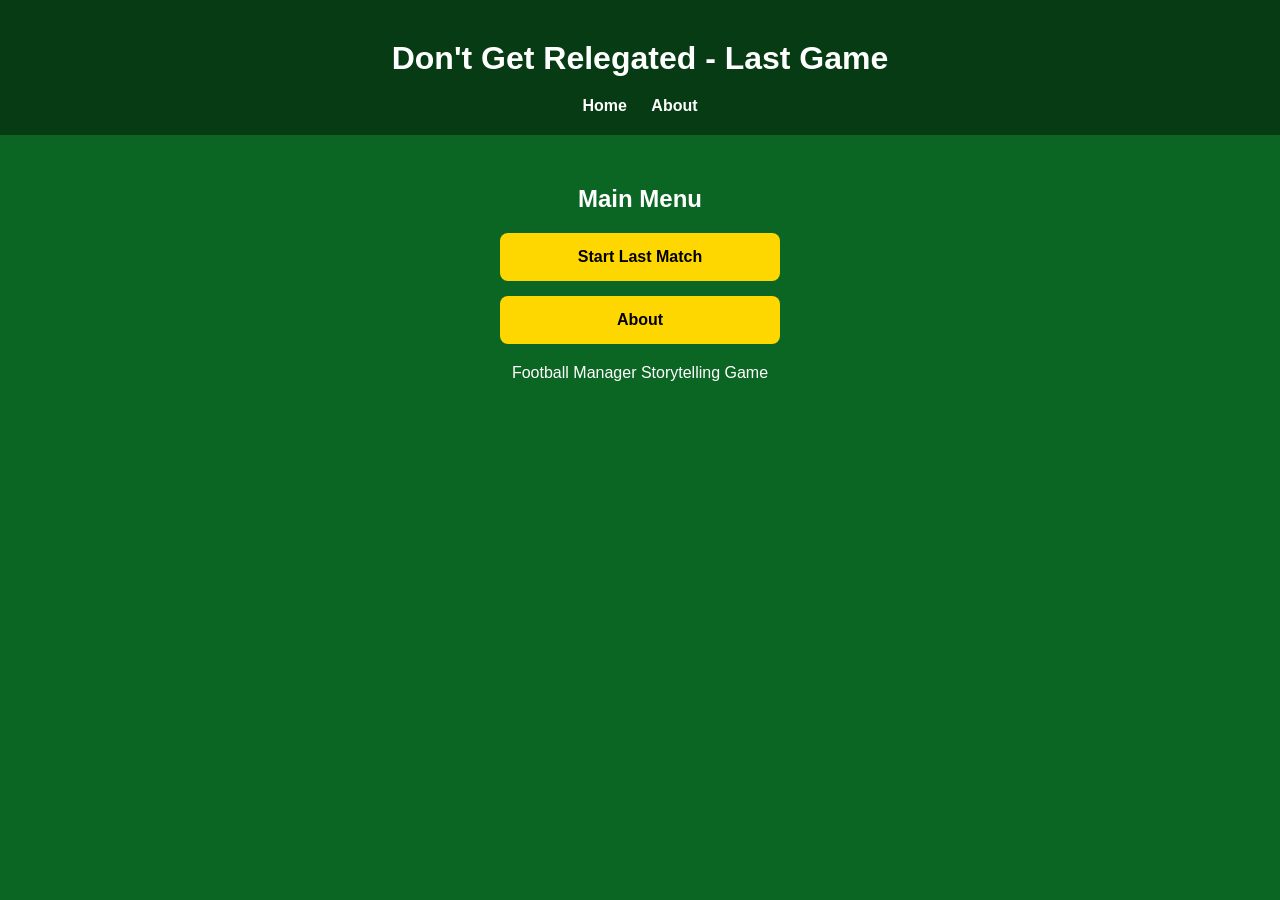
<file: index.html>
<!DOCTYPE html>
<html lang="en">
<head>
<meta charset="UTF-8">
<title>Don't Get Relegated - Last Game</title>
<link rel="stylesheet" href="css/style.css">
</head>
<body>

<header>
<h1>Don't Get Relegated - Last Game</h1>
<nav>
  <a href="index.html">Home</a>
  <a href="about.html">About</a>
</nav>
</header>

<section class="menu">
<h2>Main Menu</h2>
<a class="btn" href="press_conference.html">Start Last Match</a>
<a class="btn" href="about.html">About</a>
</section>

<footer>
<p>Football Manager Storytelling Game</p>
</footer>

<script src="js/game.js"></script>
<script>
resetScore(); // reset when starting game
</script>

</body>
</html>
</file>
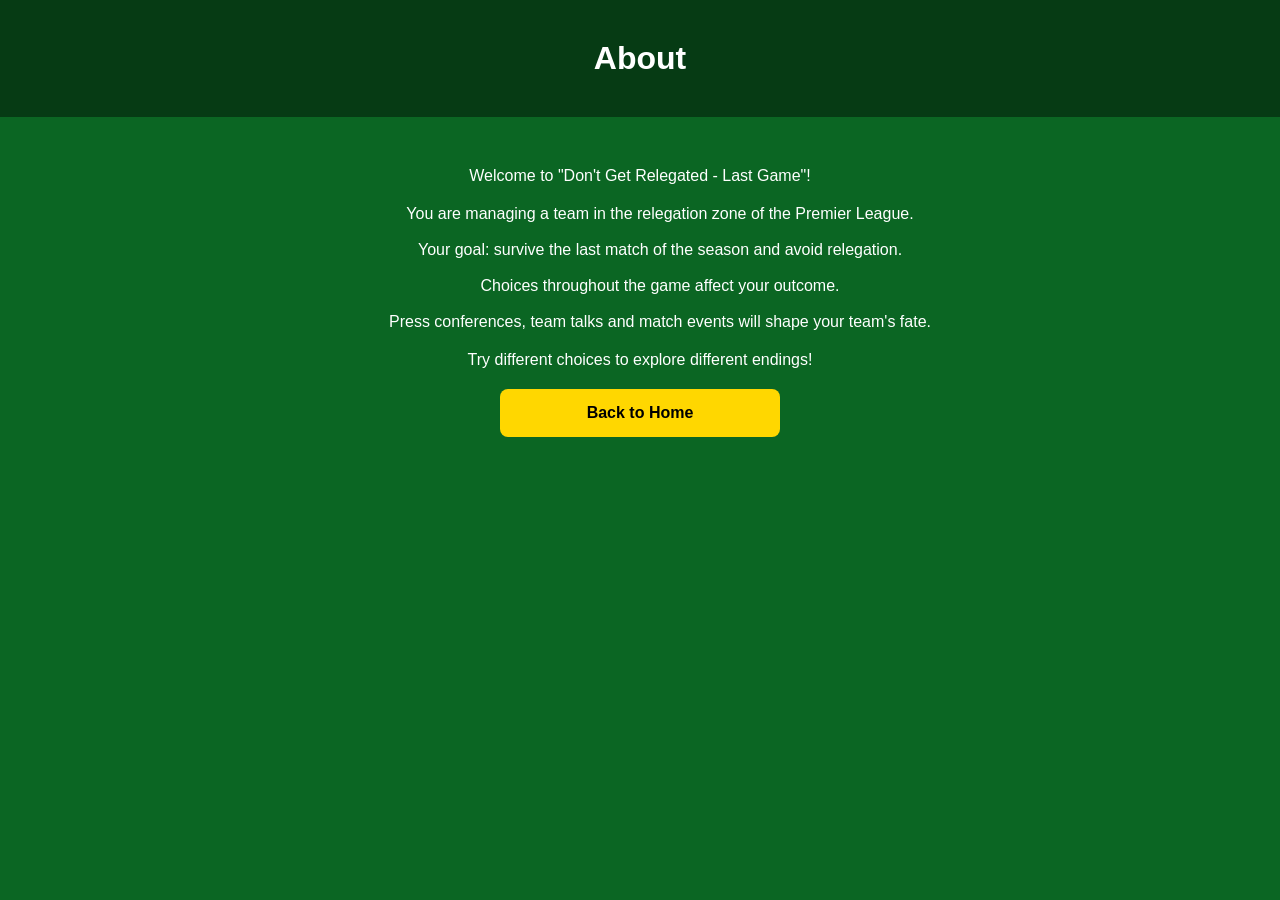
<file: about.html>
<!DOCTYPE html>
<html lang="en">
<head>
<meta charset="UTF-8">
<title>About</title>
<link rel="stylesheet" href="css/style.css">
</head>
<body>

<header>
<h1>About</h1>
</header>

<section class="content">
<p>Welcome to "Don't Get Relegated - Last Game"!</p>
<ul>
You are managing a team in the relegation zone of the Premier League. <br><br>
Your goal: survive the last match of the season and avoid relegation. <br><br>
Choices throughout the game affect your outcome. <br><br>
Press conferences, team talks and match events will shape your team's fate.
</ul>
<p>Try different choices to explore different endings!</p>
<a class="btn" href="index.html">Back to Home</a>
</section>

</body>
</html>
</file>
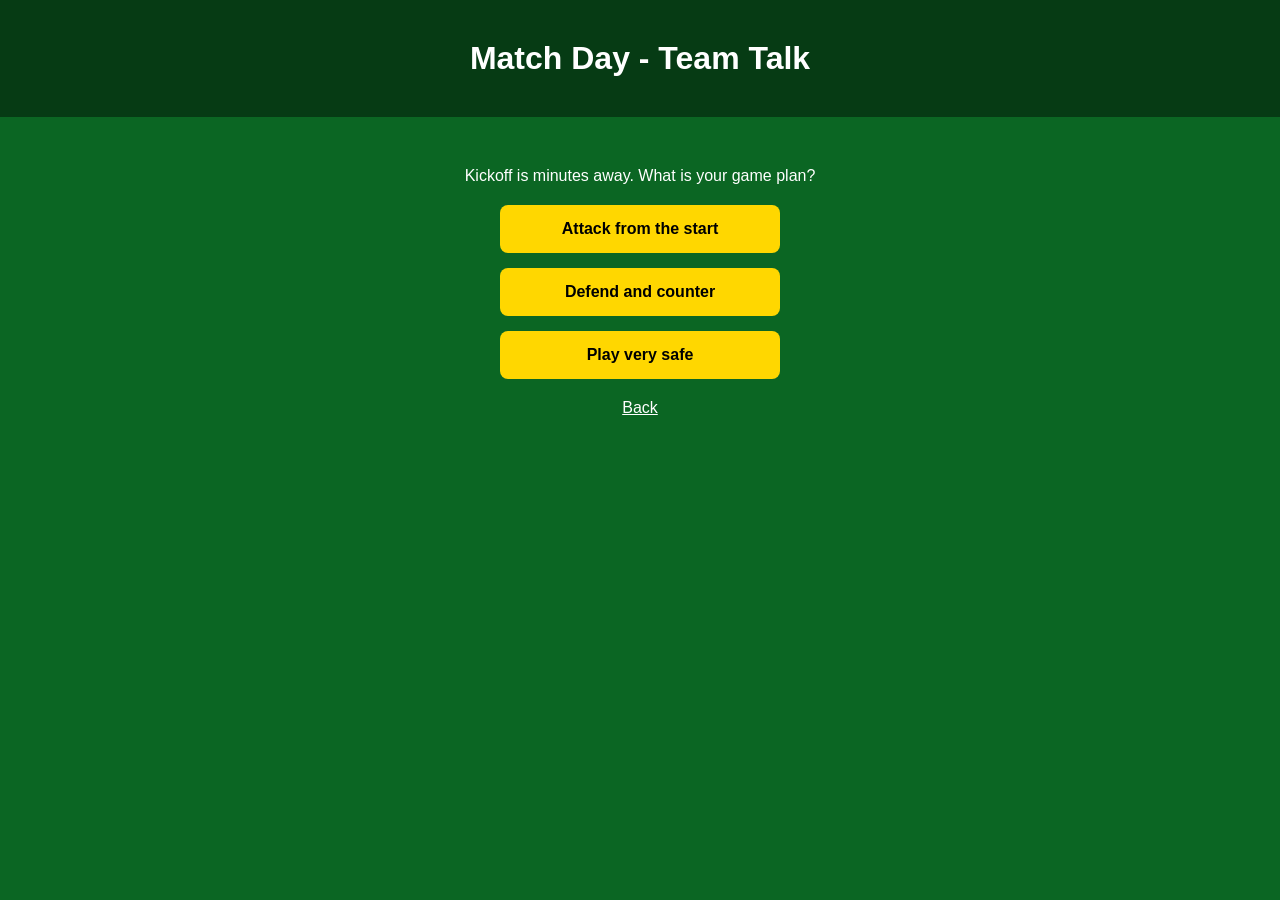
<file: match_day_talk.html>
<!DOCTYPE html>
<html lang="en">
<head>
<meta charset="UTF-8">
<title>Match Day - Team Talk</title>
<link rel="stylesheet" href="css/style.css">
</head>
<body>

<header>
<h1>Match Day - Team Talk</h1>
</header>

<section class="content">
<p id="question"></p>

<div class="choices" id="choices"></div>
</section>

<a class="back" href="training_session.html">Back</a>

<script src="js/game.js"></script>

<script>
let step = getMDStep();

let questionText = document.getElementById("question");
let choicesDiv = document.getElementById("choices");

// ---------- STEP 1 ----------
if (step === 1) {

    questionText.innerText = 'Kickoff is minutes away. What is your game plan?';

    choicesDiv.innerHTML = `
        <a class="btn" href="match_day_talk.html" onclick="addScore(2); nextMDStep();">Attack from the start</a>
        <a class="btn" href="match_day_talk.html" onclick="addScore(1); nextMDStep();">Defend and counter</a>
        <a class="btn" href="match_day_talk.html" onclick="addScore(-1); nextMDStep();">Play very safe</a>
    `;
}

// ---------- STEP 2 ----------
else if (step === 2) {

    questionText.innerText = 'Players look nervous. What do you say before they walk out?';

    choicesDiv.innerHTML = `
        <a class="btn" href="match_event.html" onclick="addScore(2);">Make history today!</a>
        <a class="btn" href="match_event.html" onclick="addScore(1);">Play your natural game.</a>
        <a class="btn" href="match_event.html" onclick="addScore(-2);">Do not mess this up.</a>
    `;
}
</script>

</body>
</html>
</file>
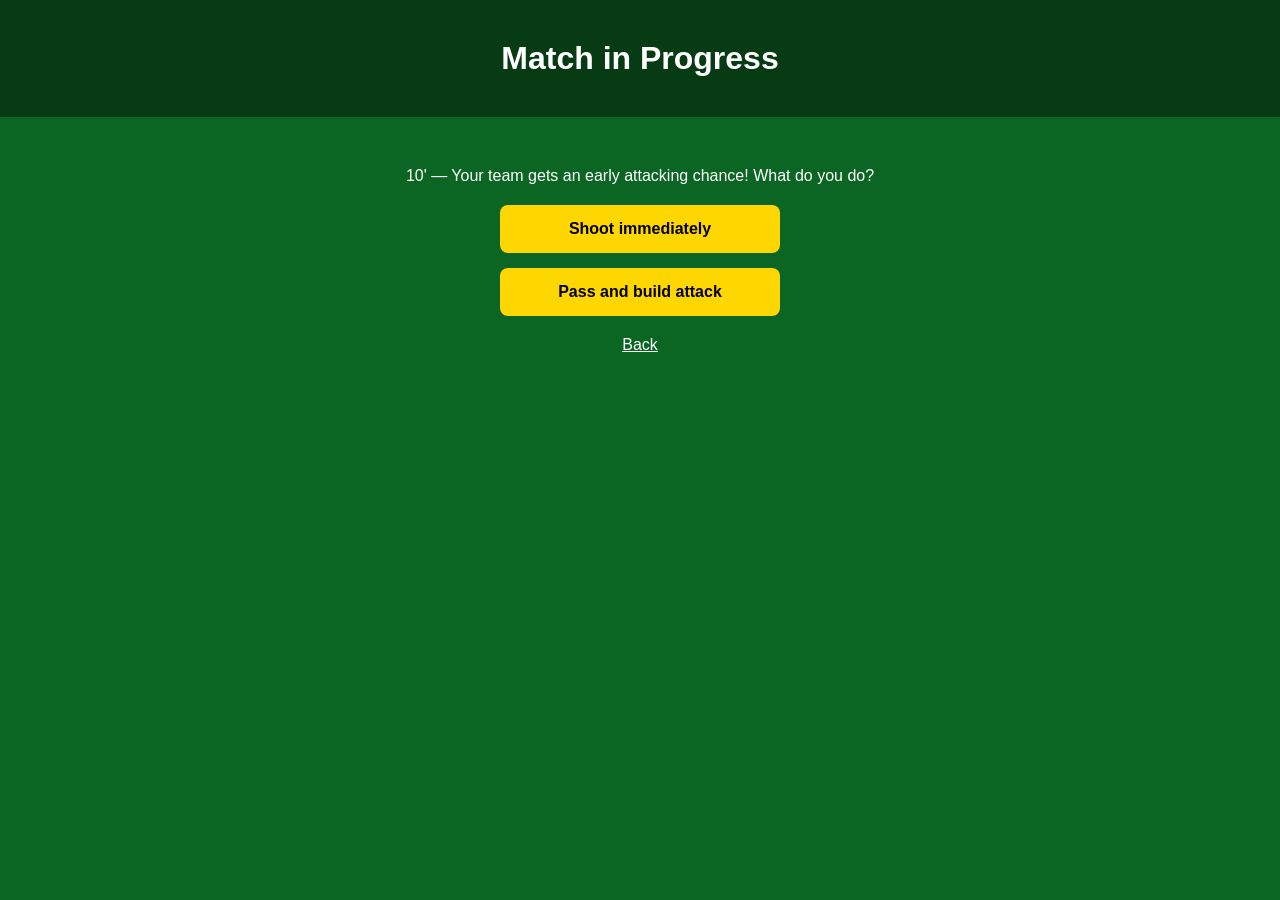
<file: match_event.html>
<!DOCTYPE html>
<html lang="en">
<head>
<meta charset="UTF-8">
<title>Match Event</title>
<link rel="stylesheet" href="css/style.css">
</head>
<body>

<header>
<h1>Match in Progress</h1>
</header>

<section class="content">
<p id="eventText"></p>

<div class="choices" id="choices"></div>
</section>

<a class="back" href="match_day_talk.html">Back</a>

<script src="js/game.js"></script>

<script>
let step = getMEStep();

let text = document.getElementById("eventText");
let choices = document.getElementById("choices");

// ---------- EVENT 1 ----------
if (step === 1) {

    text.innerText = "10' — Your team gets an early attacking chance! What do you do?";

    choices.innerHTML = `
        <a class="btn" href="match_event.html" onclick="addScore(2); nextMEStep();">Shoot immediately</a>
        <a class="btn" href="match_event.html" onclick="addScore(1); nextMEStep();">Pass and build attack</a>
    `;
}

// ---------- EVENT 2 ----------
else if (step === 2) {

    // RANDOM DRAMA
    let randomEvent = Math.floor(Math.random() * 2);

    if (randomEvent === 0) {
        text.innerText = "65' — PENALTY for your team! The stadium is silent.";

        choices.innerHTML = `
            <a class="btn" href="match_event.html" onclick="addScore(2); nextMEStep();">Take a powerful shot</a>
            <a class="btn" href="match_event.html" onclick="addScore(1); nextMEStep();">Place it carefully</a>
        `;
    } else {
        text.innerText = "65' — Your defender receives a RED CARD! You're down to 10 men.";

        choices.innerHTML = `
            <a class="btn" href="match_event.html" onclick="addScore(1); nextMEStep();">Defend deeper</a>
            <a class="btn" href="match_event.html" onclick="addScore(-1); nextMEStep();">Keep attacking</a>
        `;
    }
}

// ---------- EVENT 3 ----------
else if (step === 3) {

    text.innerText = "90' — FINAL MOMENT! One last chance to save your season!";

    choices.innerHTML = `
        <a class="btn" href="match_post.html" onclick="addScore(2);">All-out attack!</a>
        <a class="btn" href="match_post.html" onclick="addScore(1);">Stay organized</a>
    `;
}
</script>

</body>
</html>
</file>
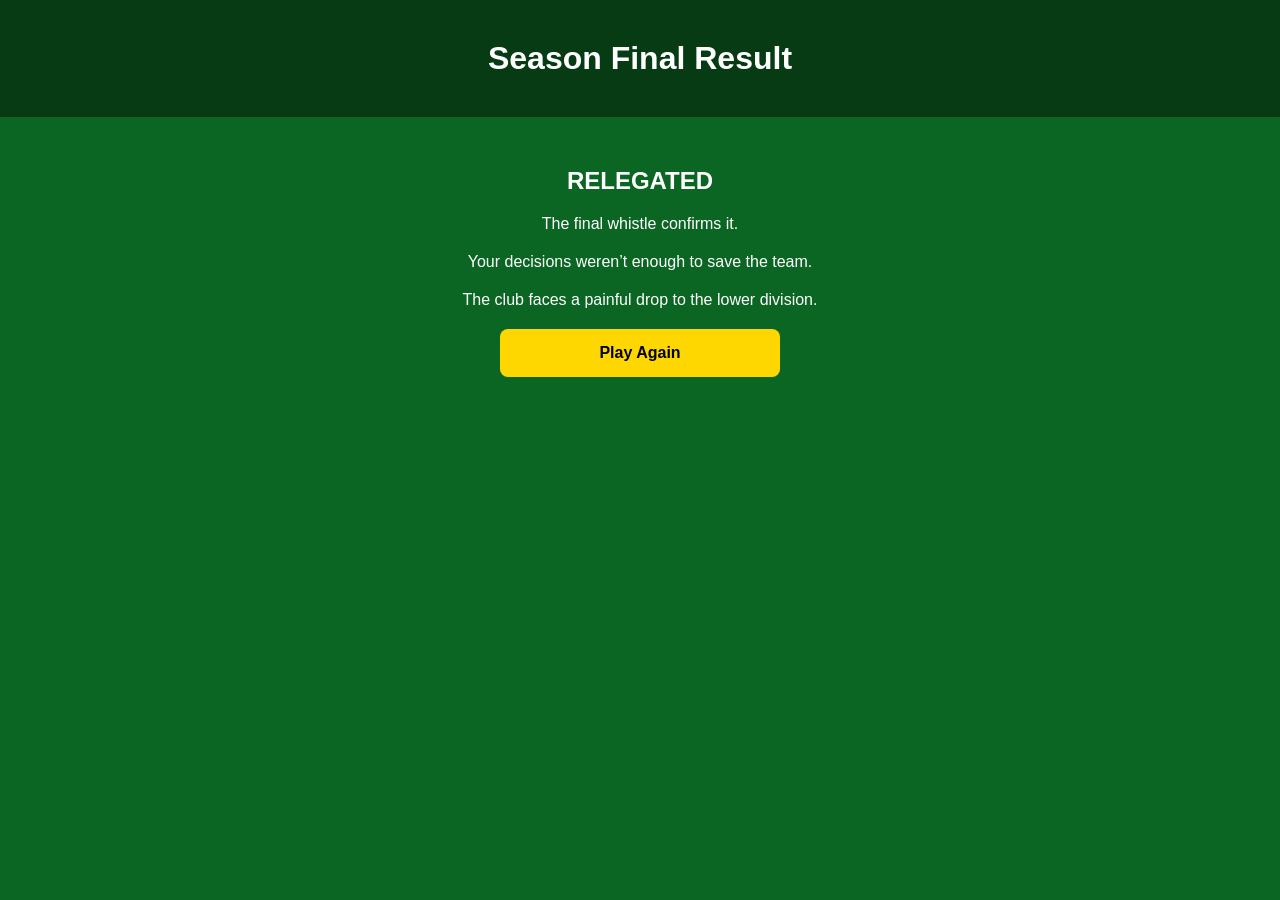
<file: match_post.html>
<!DOCTYPE html>
<html lang="en">
<head>
<meta charset="UTF-8">
<title>Final Result</title>
<link rel="stylesheet" href="css/style.css">
</head>
<body>

<header>
<h1>Season Final Result</h1>
</header>

<section class="content">
<div id="ending"></div>

<a class="btn" href="index.html" onclick="resetScore()">Play Again</a>
</section>

<script src="js/game.js"></script>

<script>
let score = getScore();

let endingDiv = document.getElementById("ending");

if (score >= 10) {

    endingDiv.innerHTML = `
        <h2>SURVIVED!</h2>
        <p>Your decisions under pressure saved the club.</p>
        <p>The fans celebrate your leadership as the team escapes relegation on the final day.</p>
    `;

} else if (score >= 5) {

    endingDiv.innerHTML = `
        <h2>SURVIVAL BY A THREAD</h2>
        <p>You barely avoided relegation.</p>
        <p>Some decisions worked, some failed but you survived the pressure.</p>
    `;

} else {

    endingDiv.innerHTML = `
        <h2>RELEGATED</h2>
        <p>The final whistle confirms it.</p>
        <p>Your decisions weren’t enough to save the team.</p>
        <p>The club faces a painful drop to the lower division.</p>
    `;
}
</script>

</body>
</html>
</file>
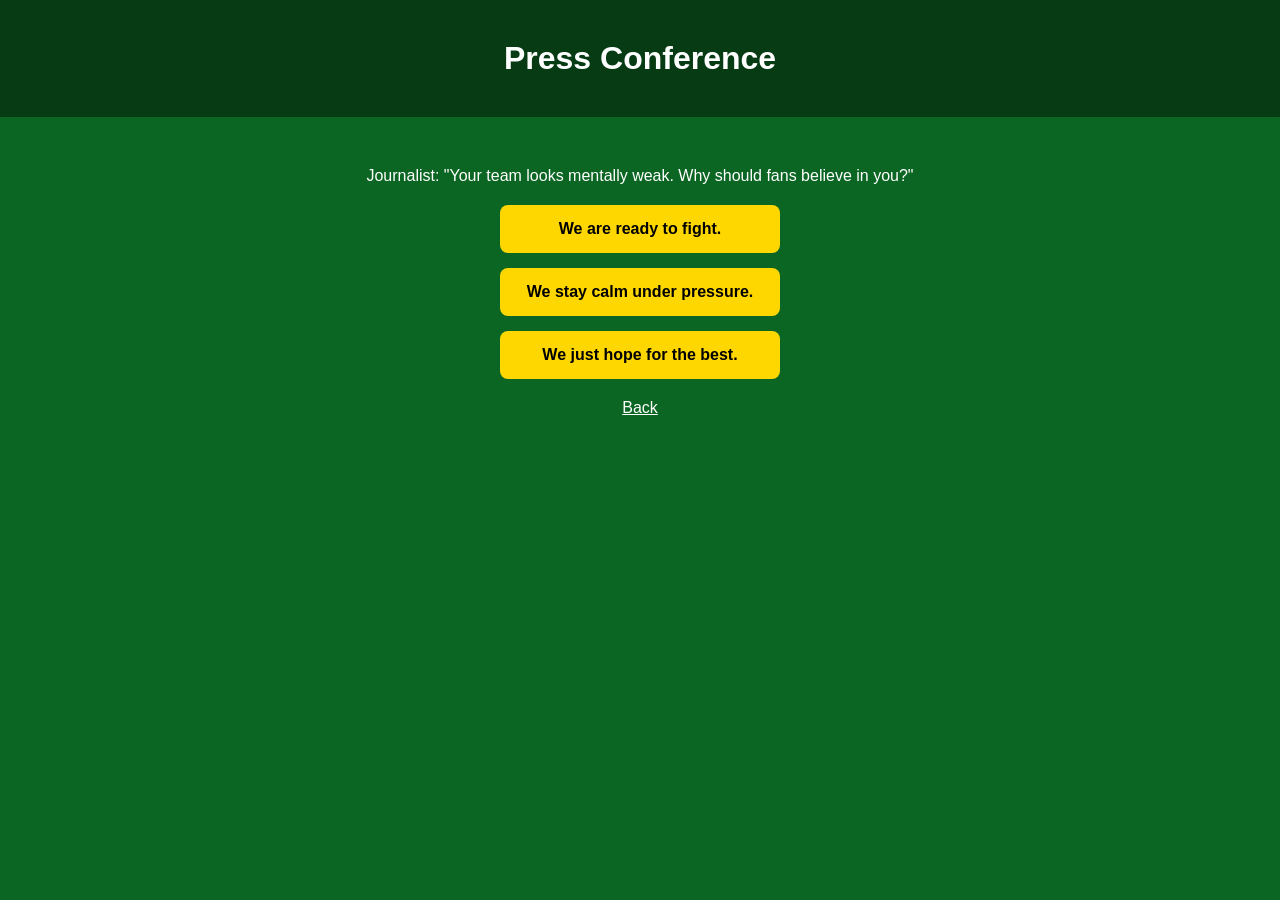
<file: press_conference.html>
<!DOCTYPE html>
<html lang="en">
<head>
<meta charset="UTF-8">
<title>Press Conference</title>
<link rel="stylesheet" href="css/style.css">
</head>
<body>

<header>
<h1>Press Conference</h1>
</header>

<section class="content">
<p id="question"></p>

<div class="choices" id="choices"></div>

</section>

<a class="back" href="index.html">Back</a>

<script src="js/game.js"></script>

<script>
let step = getPCStep();

let questionText = document.getElementById("question");
let choicesDiv = document.getElementById("choices");

// ---------- QUESTION 1 ----------
if (step === 1) {

    questionText.innerText = 'Journalist: "Your team looks mentally weak. Why should fans believe in you?"';

    choicesDiv.innerHTML = `
        <a class="btn" href="press_conference.html" onclick="addScore(2); nextPCStep();">We are ready to fight.</a>
        <a class="btn" href="press_conference.html" onclick="addScore(1); nextPCStep();">We stay calm under pressure.</a>
        <a class="btn" href="press_conference.html" onclick="addScore(-2); nextPCStep();">We just hope for the best.</a>
    `;
}

// ---------- QUESTION 2 ----------
else if (step === 2) {

    questionText.innerText = 'Journalist: "Man City need this win to become champions. Your thoughts?"';

    choicesDiv.innerHTML = `
        <a class="btn" href="press_conference.html" onclick="addScore(2); nextPCStep();">We will ruin their title dreams.</a>
        <a class="btn" href="press_conference.html" onclick="addScore(1); nextPCStep();">They are strong, but we have a plan.</a>
        <a class="btn" href="press_conference.html" onclick="addScore(-2); nextPCStep();">They are too strong.</a>
    `;
}

// ---------- QUESTION 3 ----------
else if (step === 3) {

    questionText.innerText = 'Journalist: "Reports say your dressing room is nervous. Is that true?"';

    choicesDiv.innerHTML = `
        <a class="btn" href="training_talk.html" onclick="addScore(2);">No, we are united.</a>
        <a class="btn" href="training_talk.html" onclick="addScore(1);">Some nerves, but manageable.</a>
        <a class="btn" href="training_talk.html" onclick="addScore(-2);">Yes, it is a concern.</a>
    `;
}
</script>

</body>
</html>
</file>
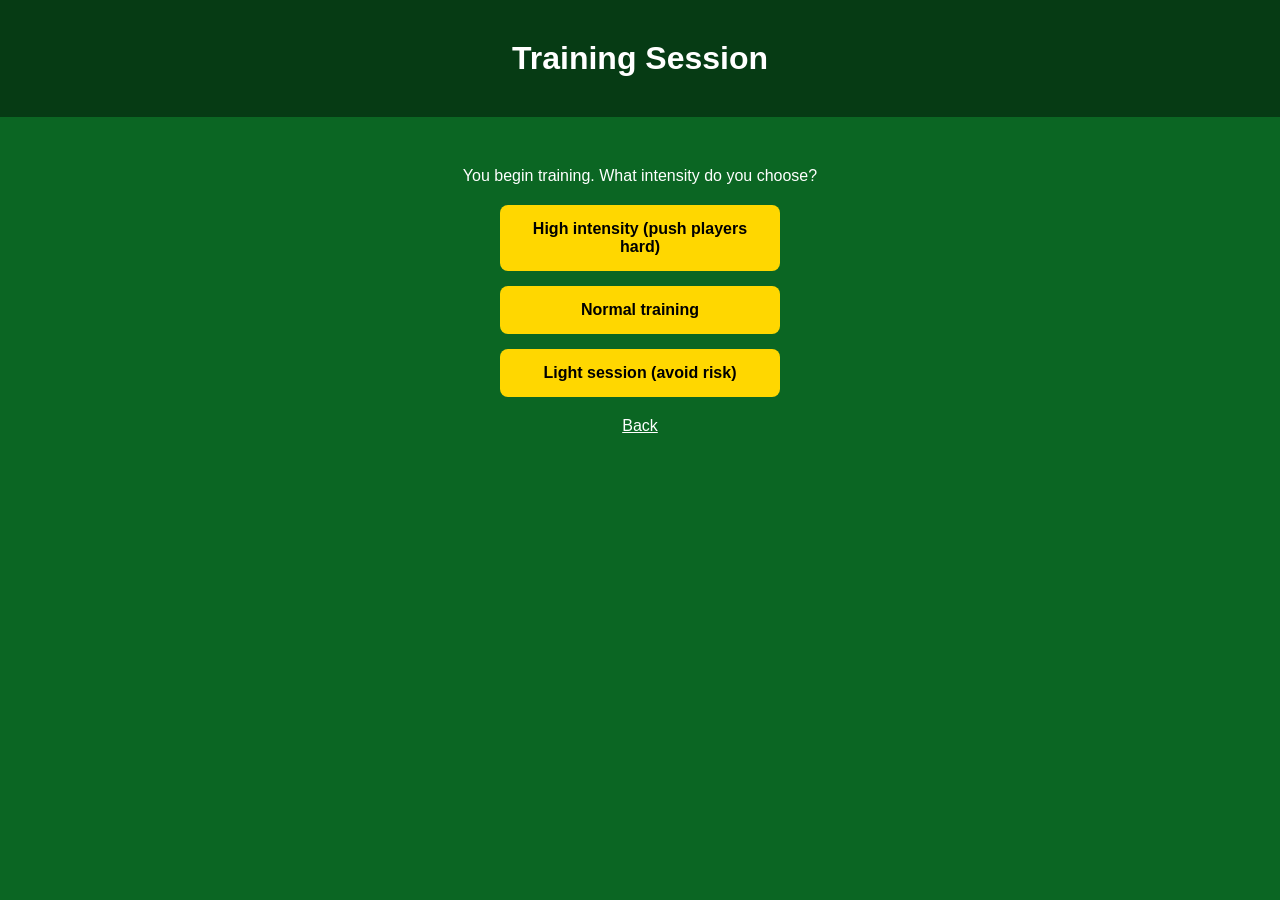
<file: training_session.html>
<!DOCTYPE html>
<html lang="en">
<head>
<meta charset="UTF-8">
<title>Training Session</title>
<link rel="stylesheet" href="css/style.css">
</head>
<body>

<header>
<h1>Training Session</h1>
</header>

<section class="content">
<p id="question"></p>

<div class="choices" id="choices"></div>
</section>

<a class="back" href="training_talk.html">Back</a>

<script src="js/game.js"></script>

<script>
let step = getTSStep();

let questionText = document.getElementById("question");
let choicesDiv = document.getElementById("choices");

// ---------- STEP 1 ----------
if (step === 1) {

    questionText.innerText = 'You begin training. What intensity do you choose?';

    choicesDiv.innerHTML = `
        <a class="btn" href="training_session.html" onclick="addScore(2); nextTSStep();">High intensity (push players hard)</a>
        <a class="btn" href="training_session.html" onclick="addScore(1); nextTSStep();">Normal training</a>
        <a class="btn" href="training_session.html" onclick="addScore(-1); nextTSStep();">Light session (avoid risk)</a>
    `;
}

// ---------- STEP 2 ----------
else if (step === 2) {

    questionText.innerText = 'A key defender feels pain during training. What do you do?';

    choicesDiv.innerHTML = `
        <a class="btn" href="match_day_talk.html" onclick="addScore(1);">Sub him out and protect him</a>
        <a class="btn" href="match_day_talk.html" onclick="addScore(-2);">Push him to continue training</a>
    `;
}
</script>

</body>
</html>
</file>
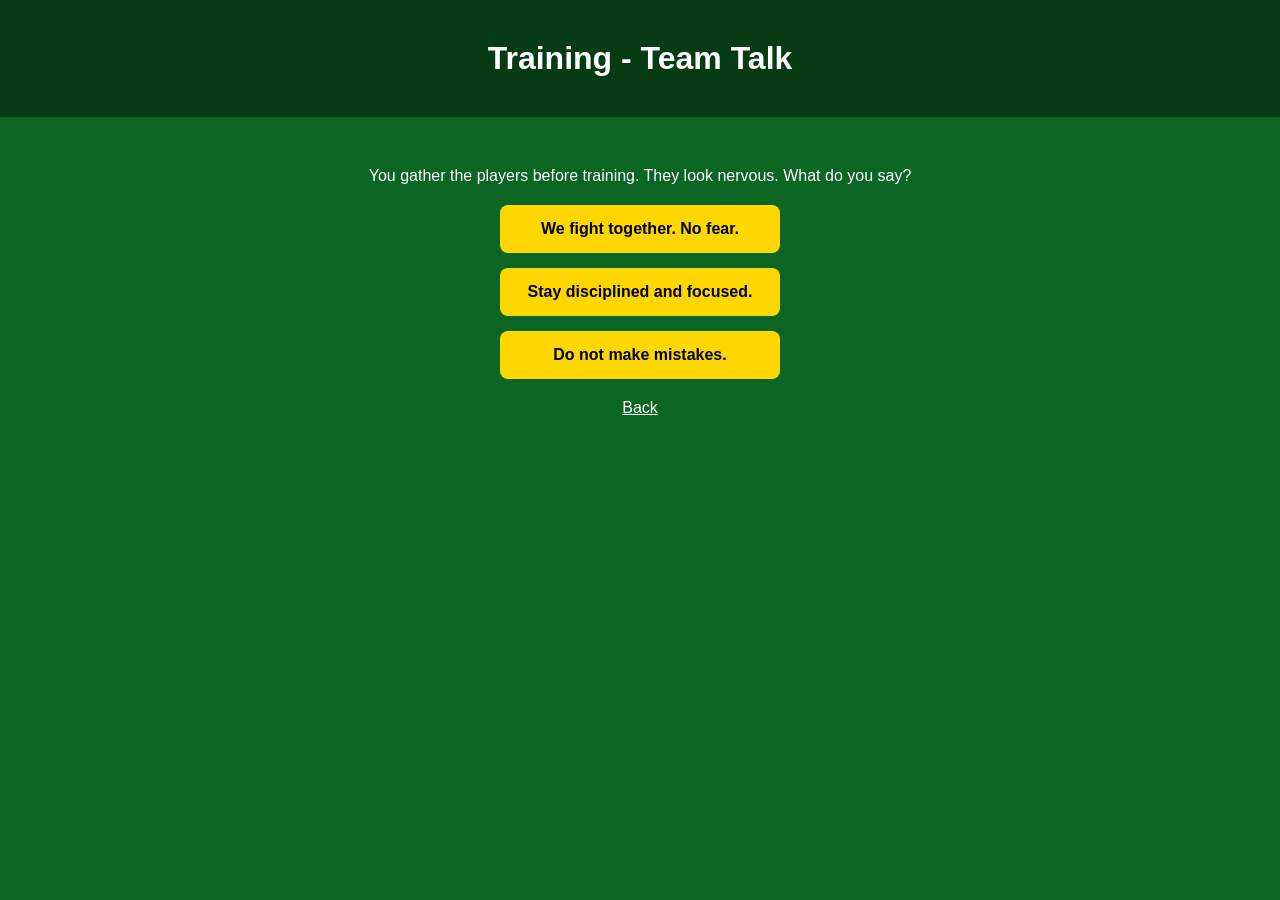
<file: training_talk.html>
<!DOCTYPE html>
<html lang="en">
<head>
<meta charset="UTF-8">
<title>Training - Team Talk</title>
<link rel="stylesheet" href="css/style.css">
</head>
<body>

<header>
<h1>Training - Team Talk</h1>
</header>

<section class="content">
<p id="question"></p>

<div class="choices" id="choices"></div>
</section>

<a class="back" href="press_conference.html">Back</a>

<script src="js/game.js"></script>

<script>
let step = getTTStep();

let questionText = document.getElementById("question");
let choicesDiv = document.getElementById("choices");

// ---------- STEP 1 ----------
if (step === 1) {

    questionText.innerText = 'You gather the players before training. They look nervous. What do you say?';

    choicesDiv.innerHTML = `
        <a class="btn" href="training_talk.html" onclick="addScore(2); nextTTStep();">We fight together. No fear.</a>
        <a class="btn" href="training_talk.html" onclick="addScore(1); nextTTStep();">Stay disciplined and focused.</a>
        <a class="btn" href="training_talk.html" onclick="addScore(-1); nextTTStep();">Do not make mistakes.</a>
    `;
}

// ---------- STEP 2 ----------
else if (step === 2) {

    questionText.innerText = 'Your main striker hasn’t scored in 5 matches. He looks at you. What do you tell him?';

    choicesDiv.innerHTML = `
        <a class="btn" href="training_session.html" onclick="addScore(2);">I trust you. You will score today.</a>
        <a class="btn" href="training_session.html" onclick="addScore(1);">You need to work harder.</a>
        <a class="btn" href="training_session.html" onclick="addScore(-2);">I might bench you if you fail again.</a>
    `;
}
</script>

</body>
</html>
</file>
<file: css/style.css>
body {
    font-family: Arial, sans-serif;
    background: #0b6623;
    color: white;
    text-align: center;
    margin: 0;
    padding: 0;
  }
  
  header {
    background: #063b14;
    padding: 20px;
  }
  
  nav a {
    color: white;
    margin: 10px;
    text-decoration: none;
    font-weight: bold;
  }
  
  .menu, .content {
    margin-top: 50px;
  }
  
  .btn {
    display: block;
    width: 250px;
    margin: 15px auto;
    padding: 15px;
    background: gold;
    color: black;
    text-decoration: none;
    border-radius: 8px;
    font-weight: bold;
  }
  
  .back {
    display: block;
    margin-top: 20px;
    color: white;
  }
  
  h1, h2 {
    margin: 20px 0;
  }
  
  p {
    margin: 20px 0;
  }
</file>
